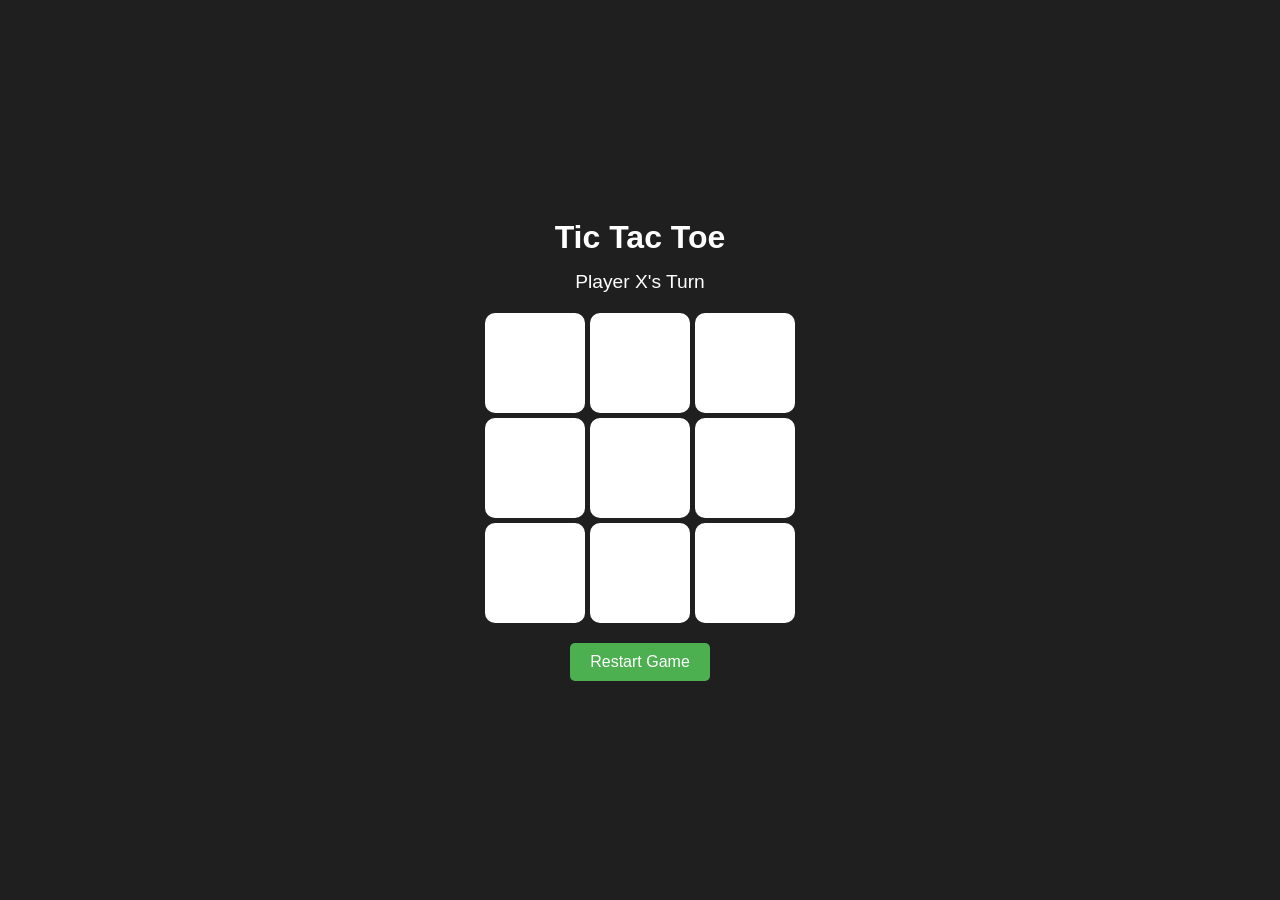
<file: index.html>
<!DOCTYPE html>
<html lang="en">
<head>
<meta charset="UTF-8">
<meta name="viewport" content="width=device-width, initial-scale=1.0">
<title>Tic Tac Toe</title>

<style>
*{
    margin:0;
    padding:0;
    box-sizing:border-box;
    font-family:Arial, sans-serif;
}

body{
    display:flex;
    justify-content:center;
    align-items:center;
    min-height:100vh;
    background:#1f1f1f;
}

.container{
    text-align:center;
    color:white;
}

h1{
    margin-bottom:15px;
}

.status{
    font-size:1.2rem;
    margin-bottom:15px;
}

.board{
    display:grid;
    grid-template-columns:repeat(3,100px);
    gap:5px;
    margin:20px auto;
}

.cell{
    width:100px;
    height:100px;
    background:white;
    color:black;
    font-size:2.5rem;
    font-weight:bold;
    display:flex;
    justify-content:center;
    align-items:center;
    cursor:pointer;
    border-radius:10px;
    transition:0.2s;
}

.cell:hover{
    background:#e0e0e0;
}

button{
    padding:10px 20px;
    border:none;
    border-radius:5px;
    background:#4CAF50;
    color:white;
    font-size:1rem;
    cursor:pointer;
}

button:hover{
    background:#45a049;
}
</style>
</head>
<body>

<div class="container">
    <h1>Tic Tac Toe</h1>

    <div class="status" id="status">
        Player X's Turn
    </div>

    <div class="board">
        <div class="cell" data-index="0"></div>
        <div class="cell" data-index="1"></div>
        <div class="cell" data-index="2"></div>
        <div class="cell" data-index="3"></div>
        <div class="cell" data-index="4"></div>
        <div class="cell" data-index="5"></div>
        <div class="cell" data-index="6"></div>
        <div class="cell" data-index="7"></div>
        <div class="cell" data-index="8"></div>
    </div>

    <button onclick="restartGame()">Restart Game</button>
</div>

<script>
const cells = document.querySelectorAll(".cell");
const statusText = document.getElementById("status");

let currentPlayer = "X";
let gameActive = true;
let board = ["","","","","","","","",""];

const winningConditions = [
    [0,1,2],
    [3,4,5],
    [6,7,8],
    [0,3,6],
    [1,4,7],
    [2,5,8],
    [0,4,8],
    [2,4,6]
];

cells.forEach(cell => {
    cell.addEventListener("click", handleCellClick);
});

function handleCellClick() {
    const index = this.dataset.index;

    if(board[index] !== "" || !gameActive) return;

    board[index] = currentPlayer;
    this.textContent = currentPlayer;

    checkWinner();
}

function checkWinner() {
    let roundWon = false;

    for(let condition of winningConditions) {
        const [a,b,c] = condition;

        if(
            board[a] &&
            board[a] === board[b] &&
            board[a] === board[c]
        ) {
            roundWon = true;
            break;
        }
    }

    if(roundWon) {
        statusText.textContent = `🎉 Player ${currentPlayer} Wins!`;
        gameActive = false;
        return;
    }

    if(!board.includes("")) {
        statusText.textContent = "🤝 Draw Game!";
        gameActive = false;
        return;
    }

    currentPlayer = currentPlayer === "X" ? "O" : "X";
    statusText.textContent = `Player ${currentPlayer}'s Turn`;
}

function restartGame() {
    board = ["","","","","","","","",""];
    currentPlayer = "X";
    gameActive = true;

    statusText.textContent = "Player X's Turn";

    cells.forEach(cell => {
        cell.textContent = "";
    });
}
</script>

</body>
</html>
</file>
